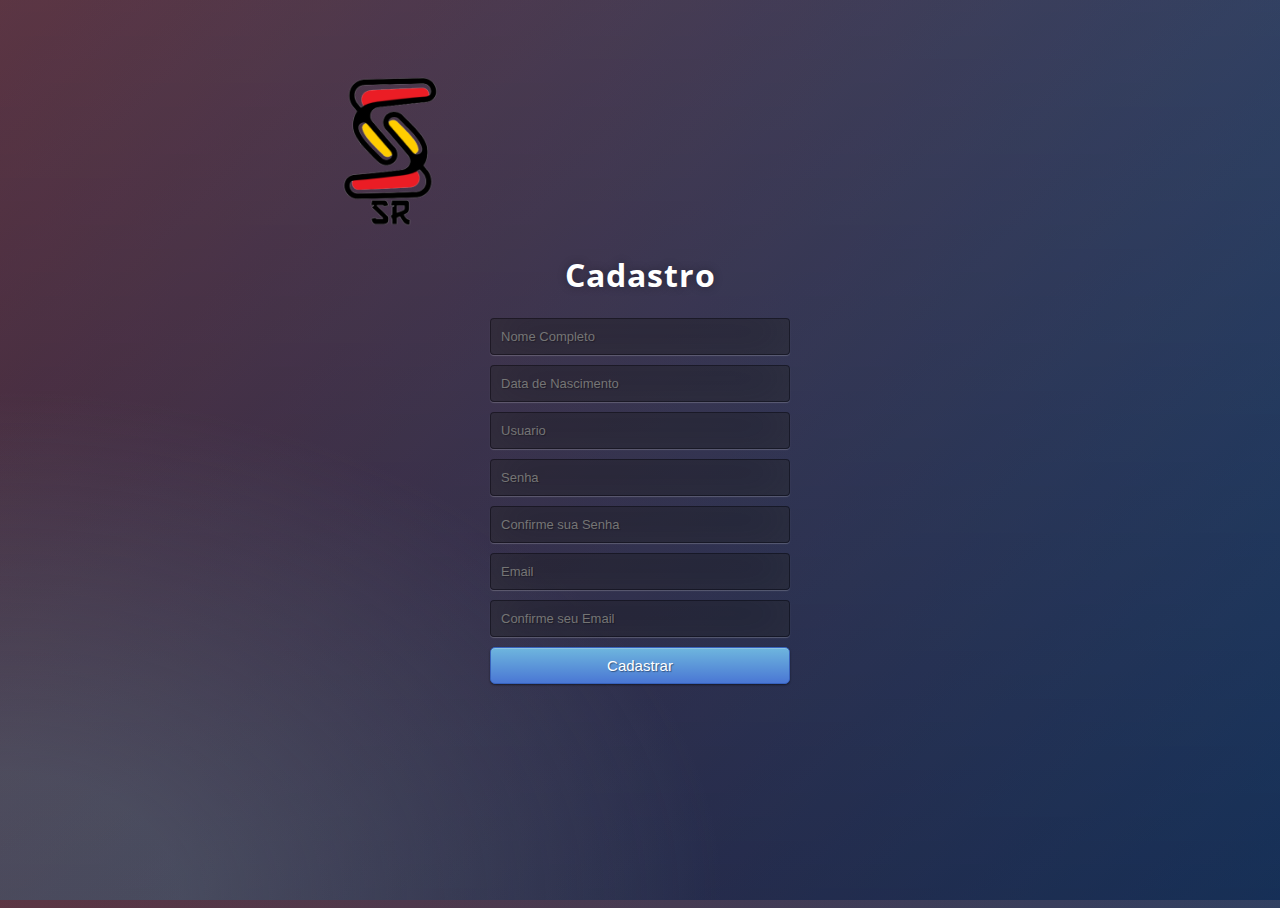
<file: cadastro.html>
<!DOCTYPE html>
<html>
	<head>
		<title>Cadastro</title>
		<meta charset="utf-8"/>
		<link rel="stylesheet" type="text/css" href="css/cadastro.css">
		<script type="text/javascript" src="js/jquery-3.5.1.js"></script>
		<script type="text/javascript" src="js/cadastro.js"></script>
	</head>
	<body>
	<div class="cadastro">
		<img src="images/logo.png" height="150px" class="logo">
		<h1>Cadastro</h1>
	    <form method="post">
	    	<input type="testbox" id="namenew" placeholder="Nome Completo" required="required" />
	    	<input id="nascnew" placeholder="Data de Nascimento" required="required" />
	    	<input id="unnew" placeholder="Usuario" required="required" />
	    	<input type="password" id="pwnew" placeholder="Senha" required="required" />
	    	<input type="password" id="pwnew1" placeholder="Confirme sua Senha" required="required" />
	        <input id="emailnew" placeholder="Email" required="required" />
	        <input id="emailnew1" placeholder="Confirme seu Email" required="required" />
	        <button type="submit" class="btn btn-primary btn-block btn-large" id="enter">Cadastrar</button>
	    </form>
	</div>
	</body>
</html>
</file>
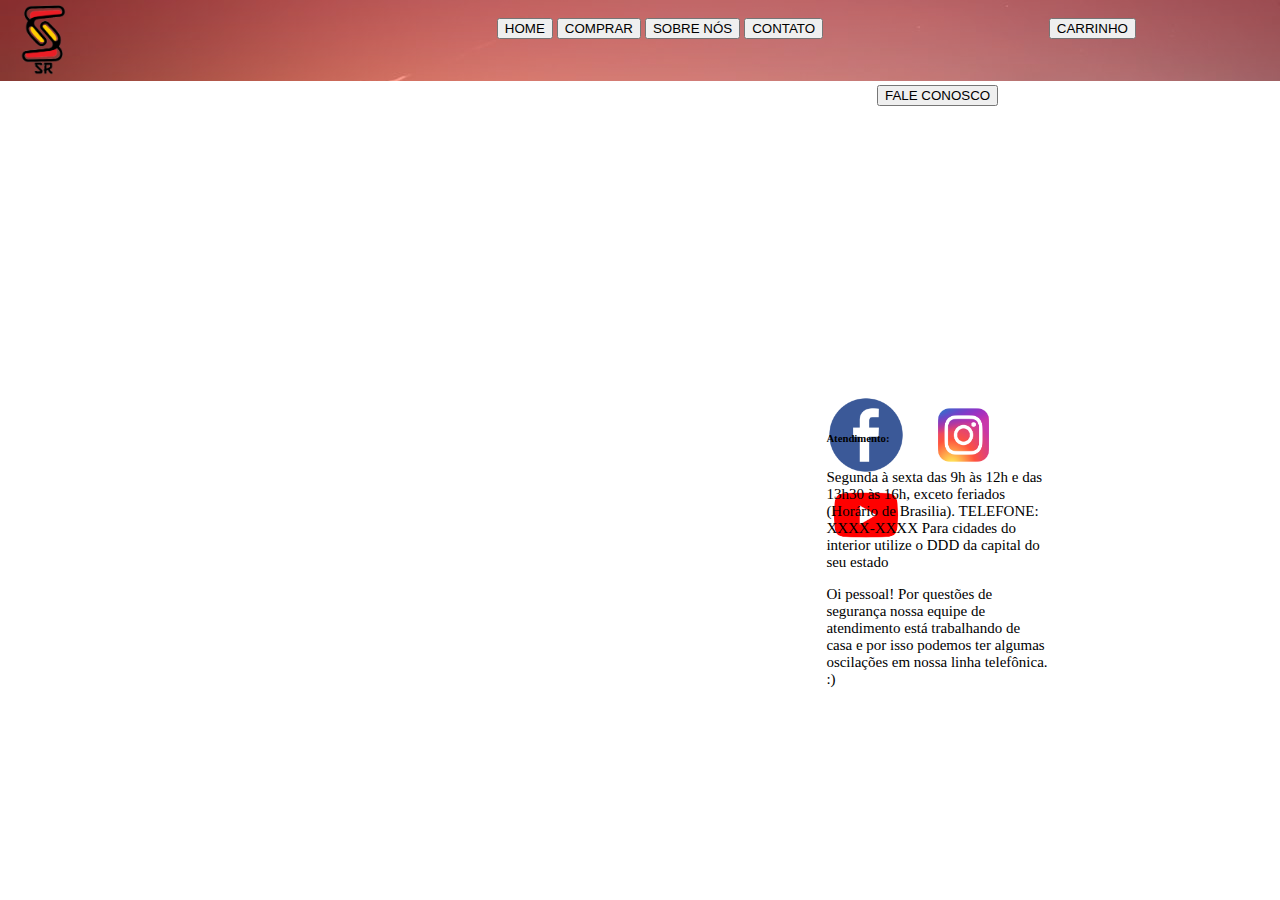
<file: carrinho.html>
<html>
    <head>
        <meta charset="utf-8"/>
        <link rel="stylesheet" href="https://cdn.jsdelivr.net/npm/bootstrap@4.5.3/dist/css/bootstrap.min.css" integrity="sha384-TX8t27EcRE3e/ihU7zmQxVncDAy5uIKz4rEkgIXeMed4M0jlfIDPvg6uqKI2xXr2" crossorigin="anonymous">
        <link rel="stylesheet" type="text/css" href="css/carrinho.css">
        <script type="text/javascript" src="js/jquery-3.5.1.js"></script>
        <script type="text/javascript" src="js/carrinho.js"></script>
    </head>

    <body>
        <div class="div-cabecalho" align="center">
            <div class="div-logo">
                <img src="images/logo.png" height="70px">
            </div>

            <div class="div-botoesCentro">
                <button type="button" class="btn btn-dark" id="home">HOME</button>
                <button type="button" class="btn btn-dark" id="comprar">COMPRAR</button>
                <button type="button" class="btn btn-dark" id="sobreNos">SOBRE NÓS</button>
                <button type="button" class="btn btn-dark" id="contato">CONTATO</button>
            </div>

            <div class="div-botaoLogin">
                <button id="btn-comprar" type="button" class="btn btn-outline-danger">CARRINHO</button>
            </div>
        </div>
        <div class="div-carrinho" align="center">
        </div>

        <footer class="container">
            <div>
                <button type="button" class="btn btn-dark" id="faleConosco">FALE CONOSCO</button><br>
            </div>
            <div>
                <img style="width:80px;height:80px;" src="images/facebook.png"><img style="width:115px;height:80px;" src="images/instagram.png"><img style="width:80px;height:80px;" src="images/youtube.png">
            </div>
            <div>
                <h6>Atendimento:</h6>
                <p style="font-size:15px">
                    Segunda à sexta das 9h às 12h e das 13h30 às 16h, exceto feriados (Horário de Brasilia). TELEFONE: XXXX-XXXX Para cidades do interior utilize o DDD da capital do seu estado
                </p>
                <p style="font-size:15px">
                    Oi pessoal! Por questões de segurança nossa equipe de atendimento está trabalhando de casa e por isso podemos ter algumas oscilações em nossa linha telefônica. :)
                </p>
            </div>
        </footer>

    </body>
</html>
</file>
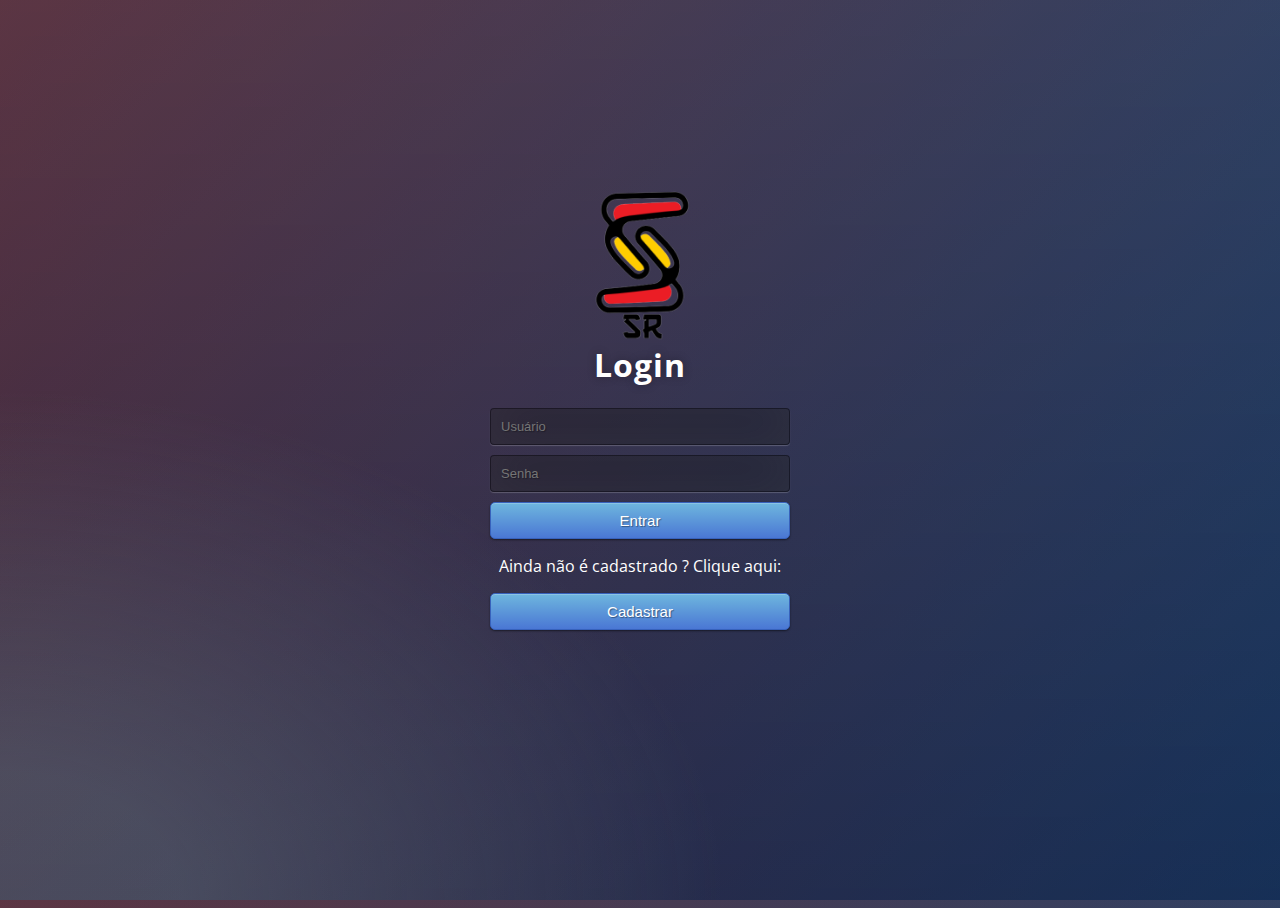
<file: login.html>
<!DOCTYPE html>
<html>
<head>
	<title>Login</title>
	<meta charset="utf-8"/>
	<link rel="stylesheet" type="text/css" href="css/login.css">
	<script type="text/javascript" src="js/jquery-3.5.1.js"></script>
	<script type="text/javascript" src="js/login.js"></script>
</head>
<body>
<div class="login">
	<img src="images/logo.png" height="150px" class="logo">
	<h1>Login</h1>
	<form method="post">
		<input type="text" id="un" placeholder="Usuário" required="required" />
		<input type="password" id="pw" placeholder="Senha" required="required" />
		<button type="submit" class="btn btn-primary btn-block btn-large" id="enter">Entrar</button>
	</form>
	<p class="div-p">Ainda não é cadastrado ? Clique aqui:</p>
	<button type="submit" class="btn btn-primary btn-block btn-large" id="cadastro">Cadastrar</button>
</div>
</body>
</html>
</file>
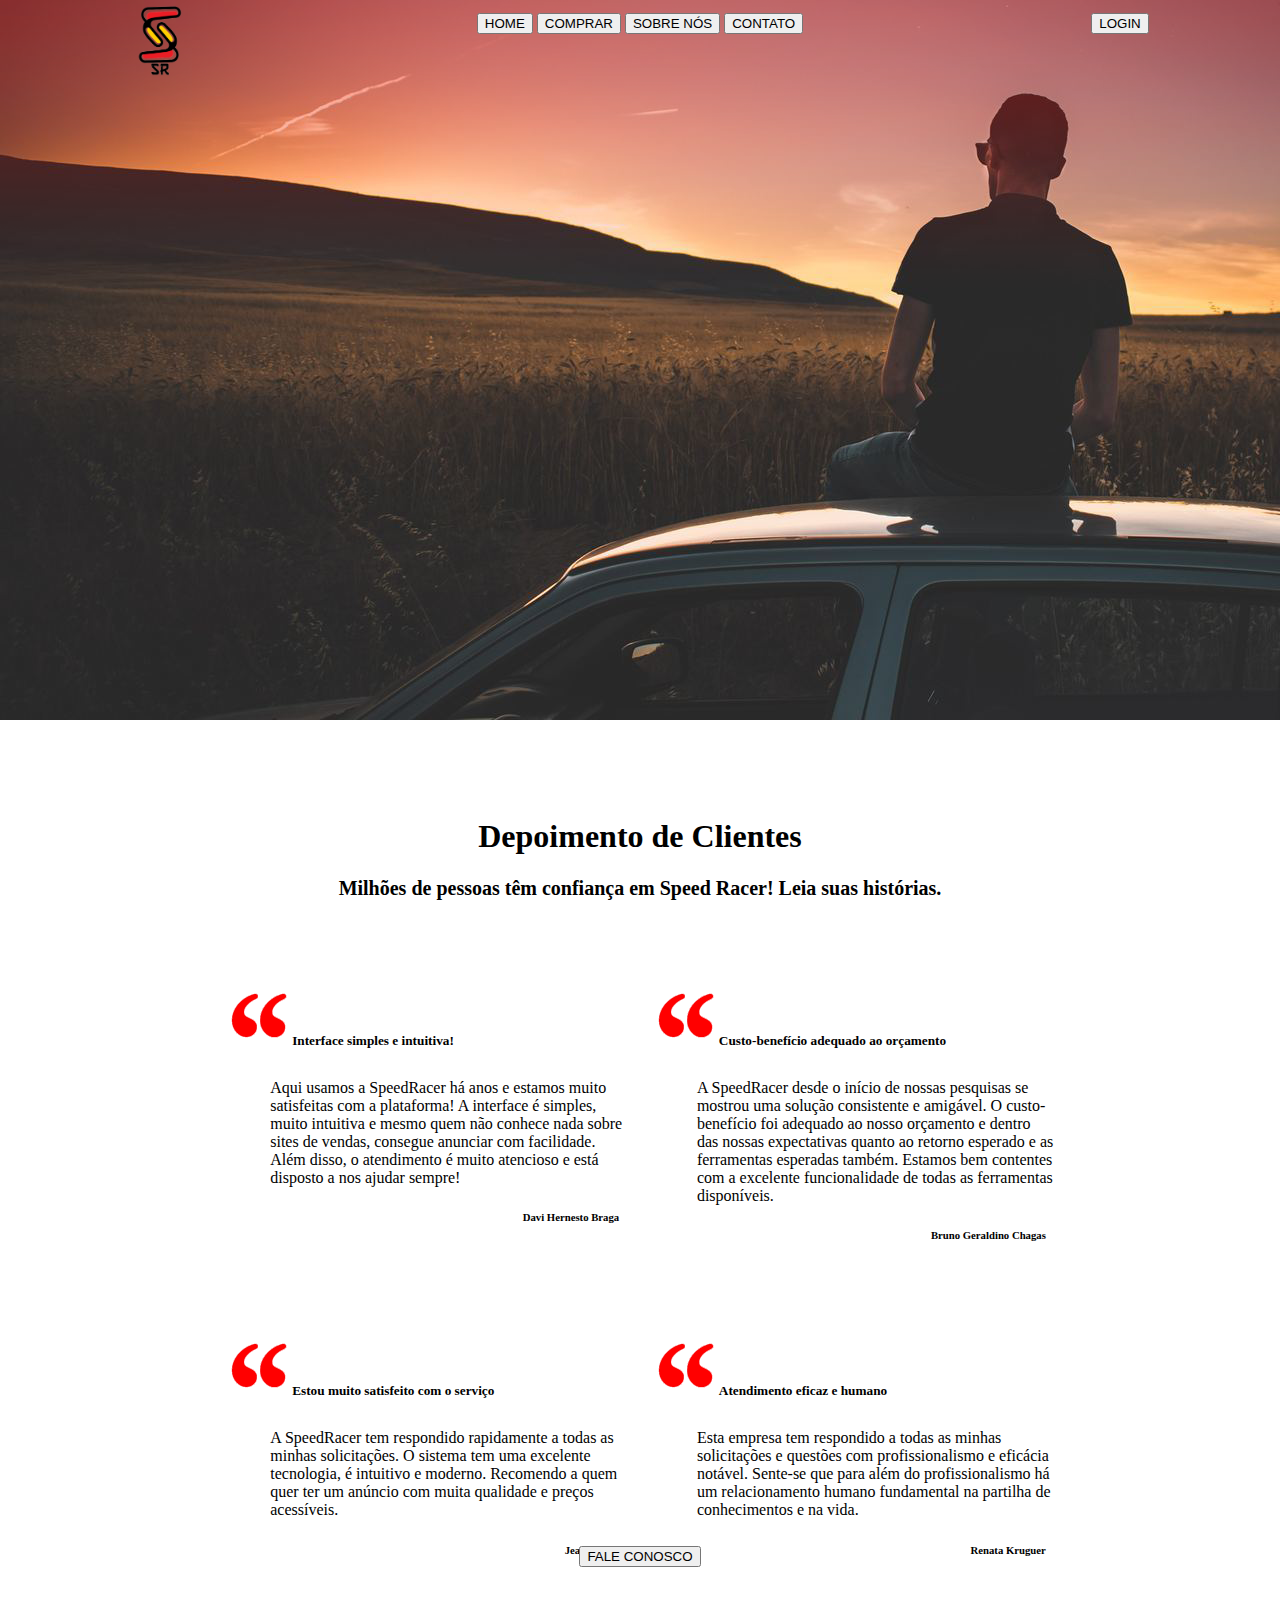
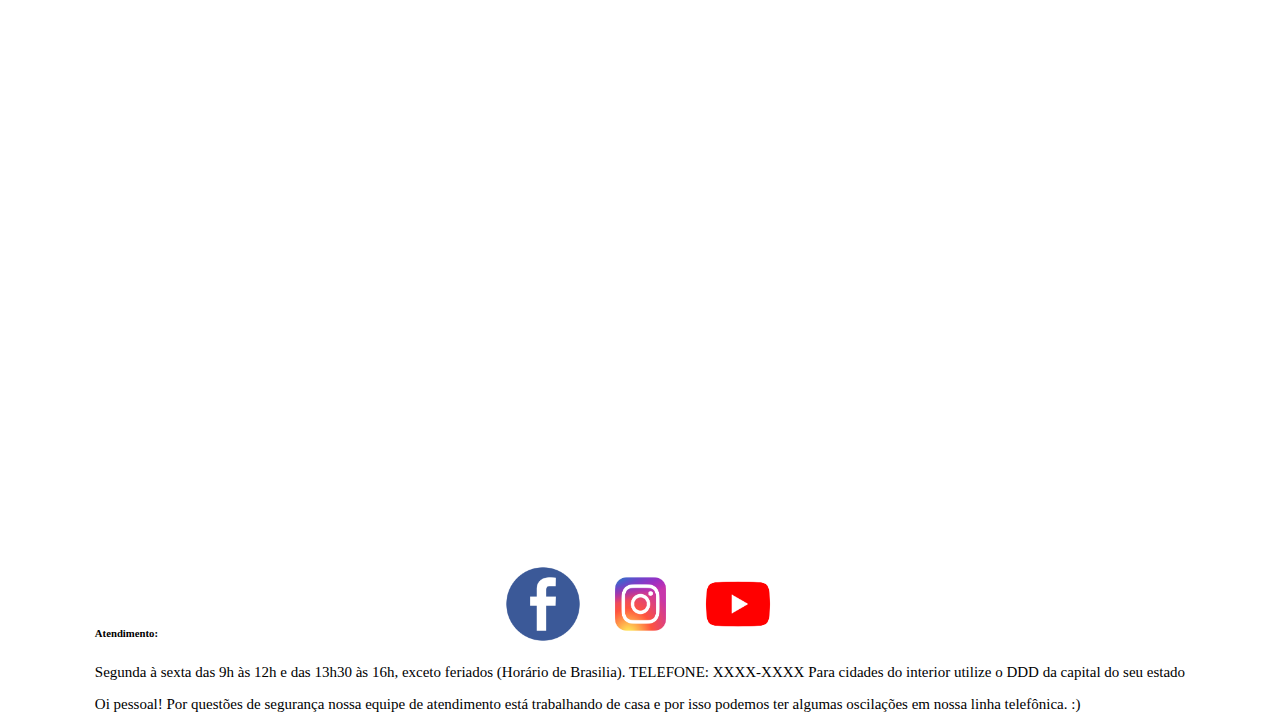
<file: sobreNos.html>
<!DOCTYPE html>
<html lang="en">

<head>

    <title>Demonstração dos Produtos</title>
    <meta charset="utf-8"/>
    <meta name="viewport" content="width=device-width, initial-scale=1, shrink-to-fit=no">

    <link rel="stylesheet" href="https://cdn.jsdelivr.net/npm/bootstrap@4.5.3/dist/css/bootstrap.min.css" integrity="sha384-TX8t27EcRE3e/ihU7zmQxVncDAy5uIKz4rEkgIXeMed4M0jlfIDPvg6uqKI2xXr2" crossorigin="anonymous">

    <link rel="stylesheet" type="text/css" href="css/sobreNos.css">
    <script type="text/javascript" src="js/jquery-3.5.1.js"></script>
    <script type="text/javascript" src="js/sobreNos.js"></script>

</head>
    <body>
        <div class="container">

            <header class="container">
                <div>
                    <img src="images/logo.png" height="70px">
                </div>
                <div>
                    <button type="button" class="btn btn-dark" id="home">HOME</button>
                    <button type="button" class="btn btn-dark" id="comprar">COMPRAR</button>
                    <button type="button" class="btn btn-dark" id="sobreNos">SOBRE NÓS</button>
                    <button type="button" class="btn btn-dark" id="contato">CONTATO</button>
                </div>
                <div>
                    <div class="videoWrapper">
                        <iframe src="https://www.youtube.com/embed/tgbNymZ7vqY" frameborder="0" allowfullscreen></iframe>
                    </div>
                </div>
                <div>
                    <button type="button" class="btn btn-outline-danger" id="login">LOGIN</button>
                </div>
            </header>

            <main>
                <div>
                    <h1>
                        Depoimento de Clientes
                    </h1>
                    <h2 style="font-size:20px">
                        Milhões de pessoas têm confiança em Speed Racer! Leia suas histórias.
                    </h2>
                </div>
                <div>
                    <h5 class="depoTitulo"><img src="images/aspas.png">Interface simples e intuitiva!</h5><br>
                    <p class="depoText">Aqui usamos a SpeedRacer há anos e estamos muito satisfeitas com a plataforma! A interface é simples, muito intuitiva e mesmo quem não conhece nada sobre sites de vendas, consegue anunciar com facilidade. Além disso, o atendimento é muito atencioso e está disposto a nos ajudar sempre!</p>
                    <h6 class="depoAss">Davi Hernesto Braga</h6>
                </div>
                <div>
                    <h5 class="depoTitulo"><img src="images/aspas.png">Custo-benefício adequado ao orçamento</h5><br>
                    <p class="depoText">A SpeedRacer desde o início de nossas pesquisas se mostrou uma solução consistente e amigável. O custo-benefício foi adequado ao nosso orçamento e dentro das nossas expectativas quanto ao retorno esperado e as ferramentas esperadas também. Estamos bem contentes com a excelente funcionalidade de todas as ferramentas disponíveis.</p>
                    <h6 class="depoAss">Bruno Geraldino Chagas</h6>
                </div>
                <div>
                    <h5 class="depoTitulo"><img src="images/aspas.png">Estou muito satisfeito com o serviço</h5><br>
                    <p class="depoText">A SpeedRacer tem respondido rapidamente a todas as minhas solicitações. O sistema tem uma excelente tecnologia, é intuitivo e moderno. Recomendo a quem quer ter um anúncio com muita qualidade e preços acessíveis.</p>
                    <h6 class="depoAss">Jean Lemos</h6>
                </div>
                <div>
                    <h5 class="depoTitulo"><img src="images/aspas.png">Atendimento eficaz e humano</h5><br>
                    <p class="depoText">Esta empresa tem respondido a todas as minhas solicitações e questões com profissionalismo e eficácia notável. Sente-se que para além do profissionalismo há um relacionamento humano fundamental na partilha de conhecimentos e na vida.</p>
                    <h6 class="depoAss">Renata Kruguer</h6>
                </div>
            </main>

            <footer class="container">
                <div>
                    <button type="button" class="btn btn-dark">FALE CONOSCO</button><br>
                </div>
                <div>
                    <img style="width:80px;height:80px;" src="images/facebook.png"><img style="width:115px;height:80px;" src="images/instagram.png"><img style="width:80px;height:80px;" src="images/youtube.png">
                </div>
                <div>
                    <h6>Atendimento:</h6>
                    <p style="font-size:15px">
                        Segunda à sexta das 9h às 12h e das 13h30 às 16h, exceto feriados (Horário de Brasilia). TELEFONE: XXXX-XXXX Para cidades do interior utilize o DDD da capital do seu estado
                    </p>
                    <p style="font-size:15px">
                        Oi pessoal! Por questões de segurança nossa equipe de atendimento está trabalhando de casa e por isso podemos ter algumas oscilações em nossa linha telefônica. :)
                    </p>
                </div>
            </footer>

        </div>
    </body>
</html>
</file>
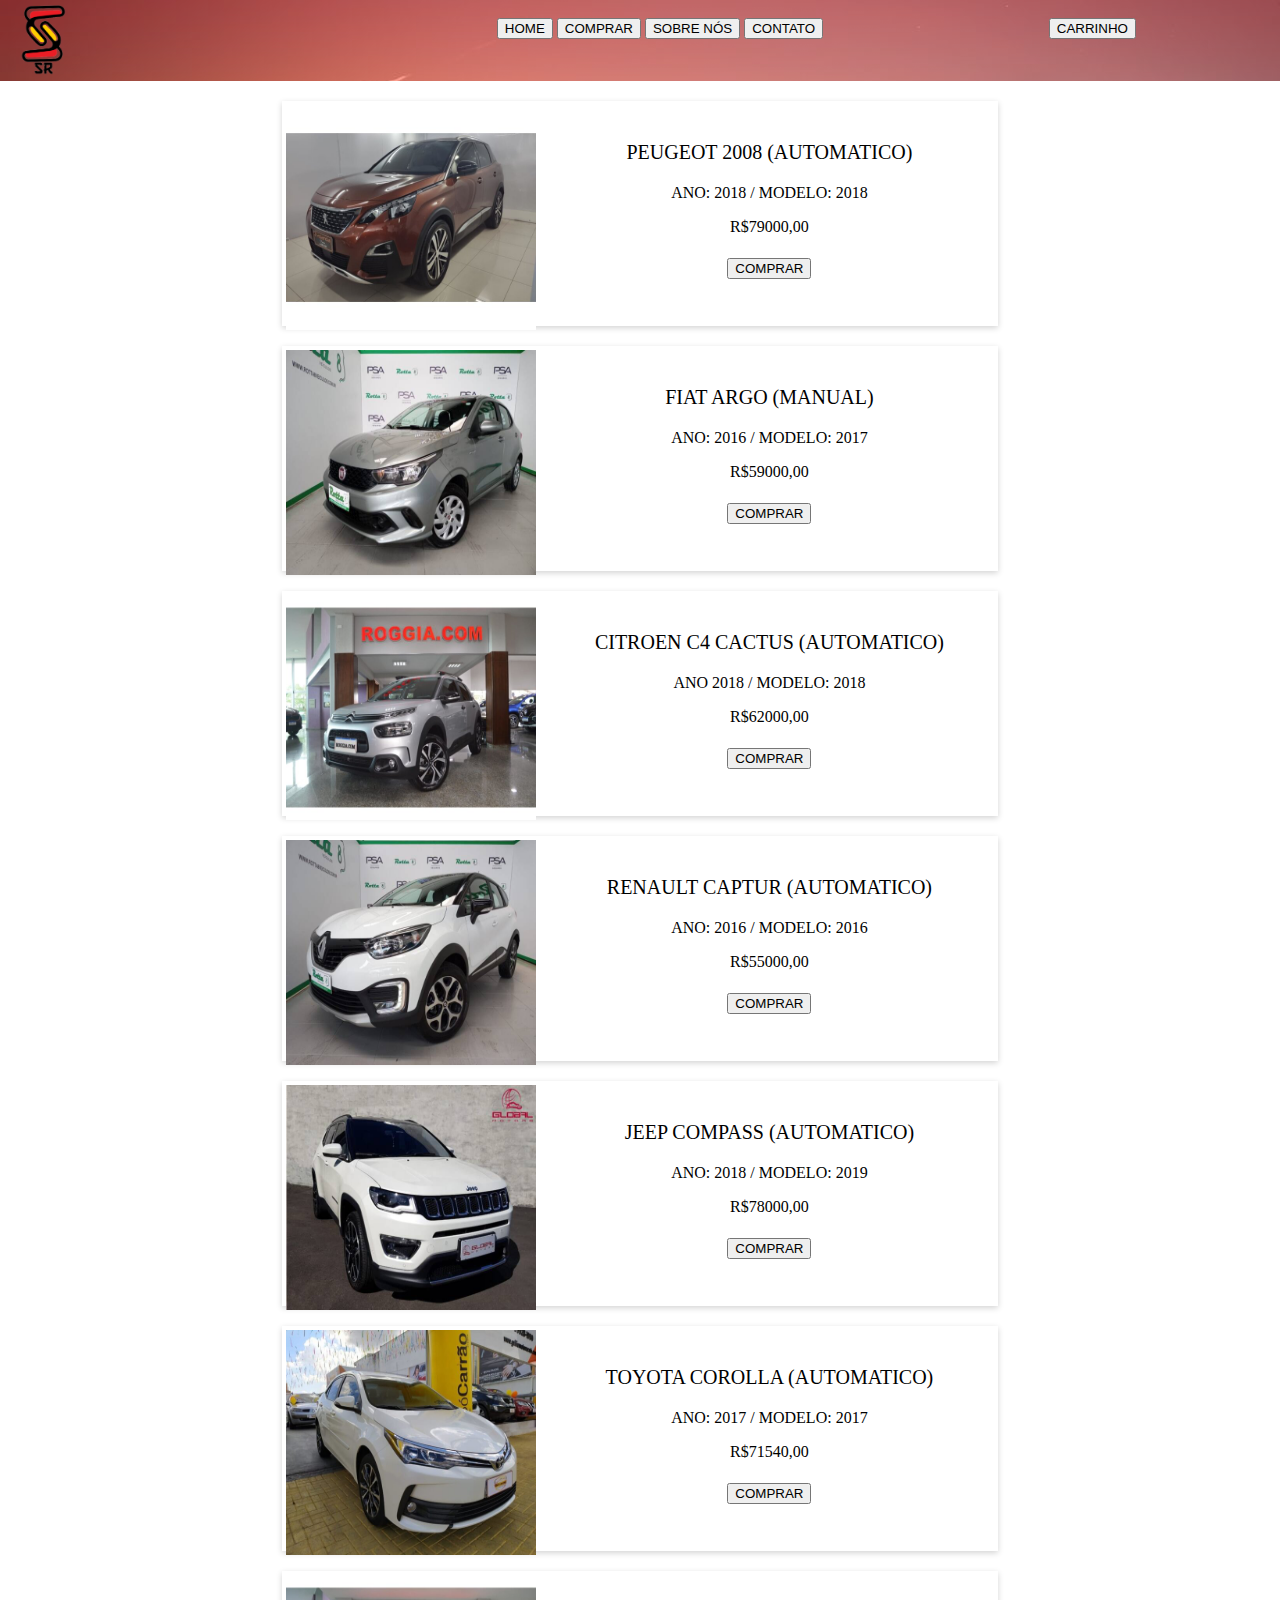
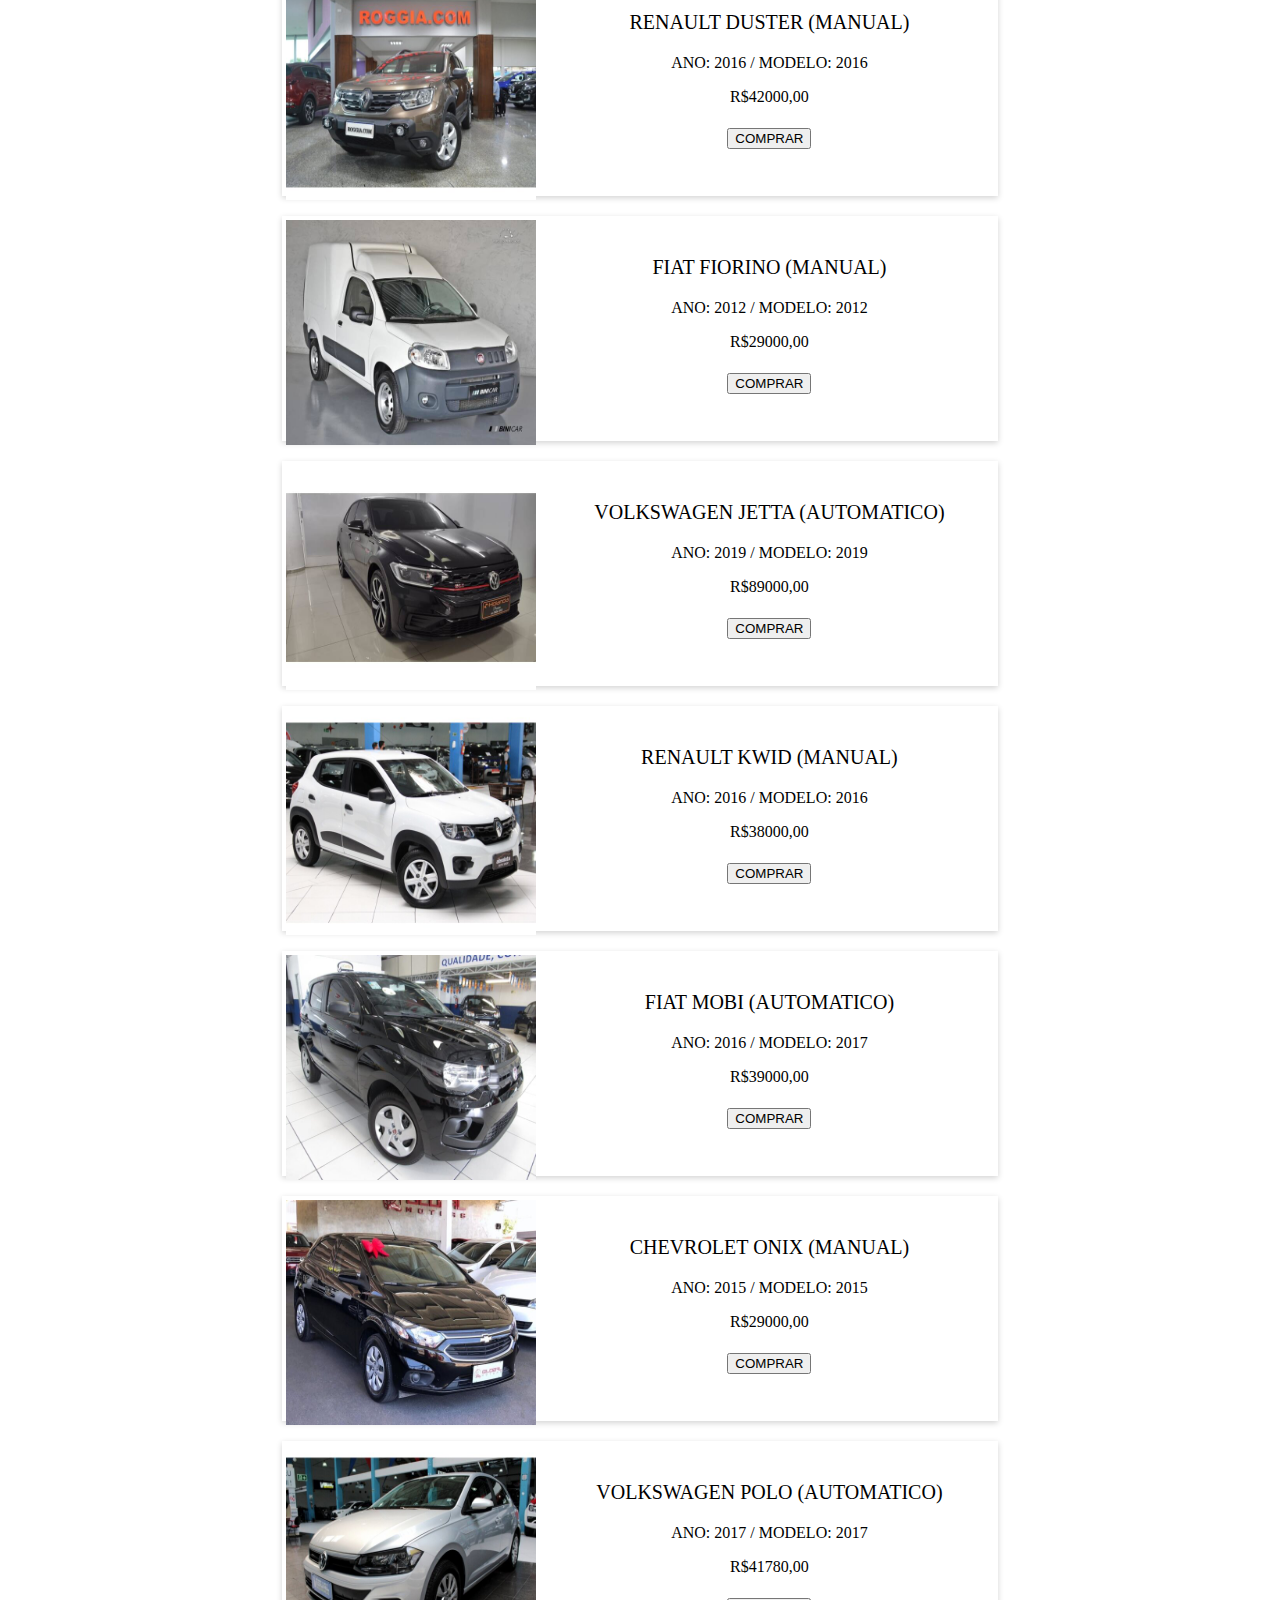
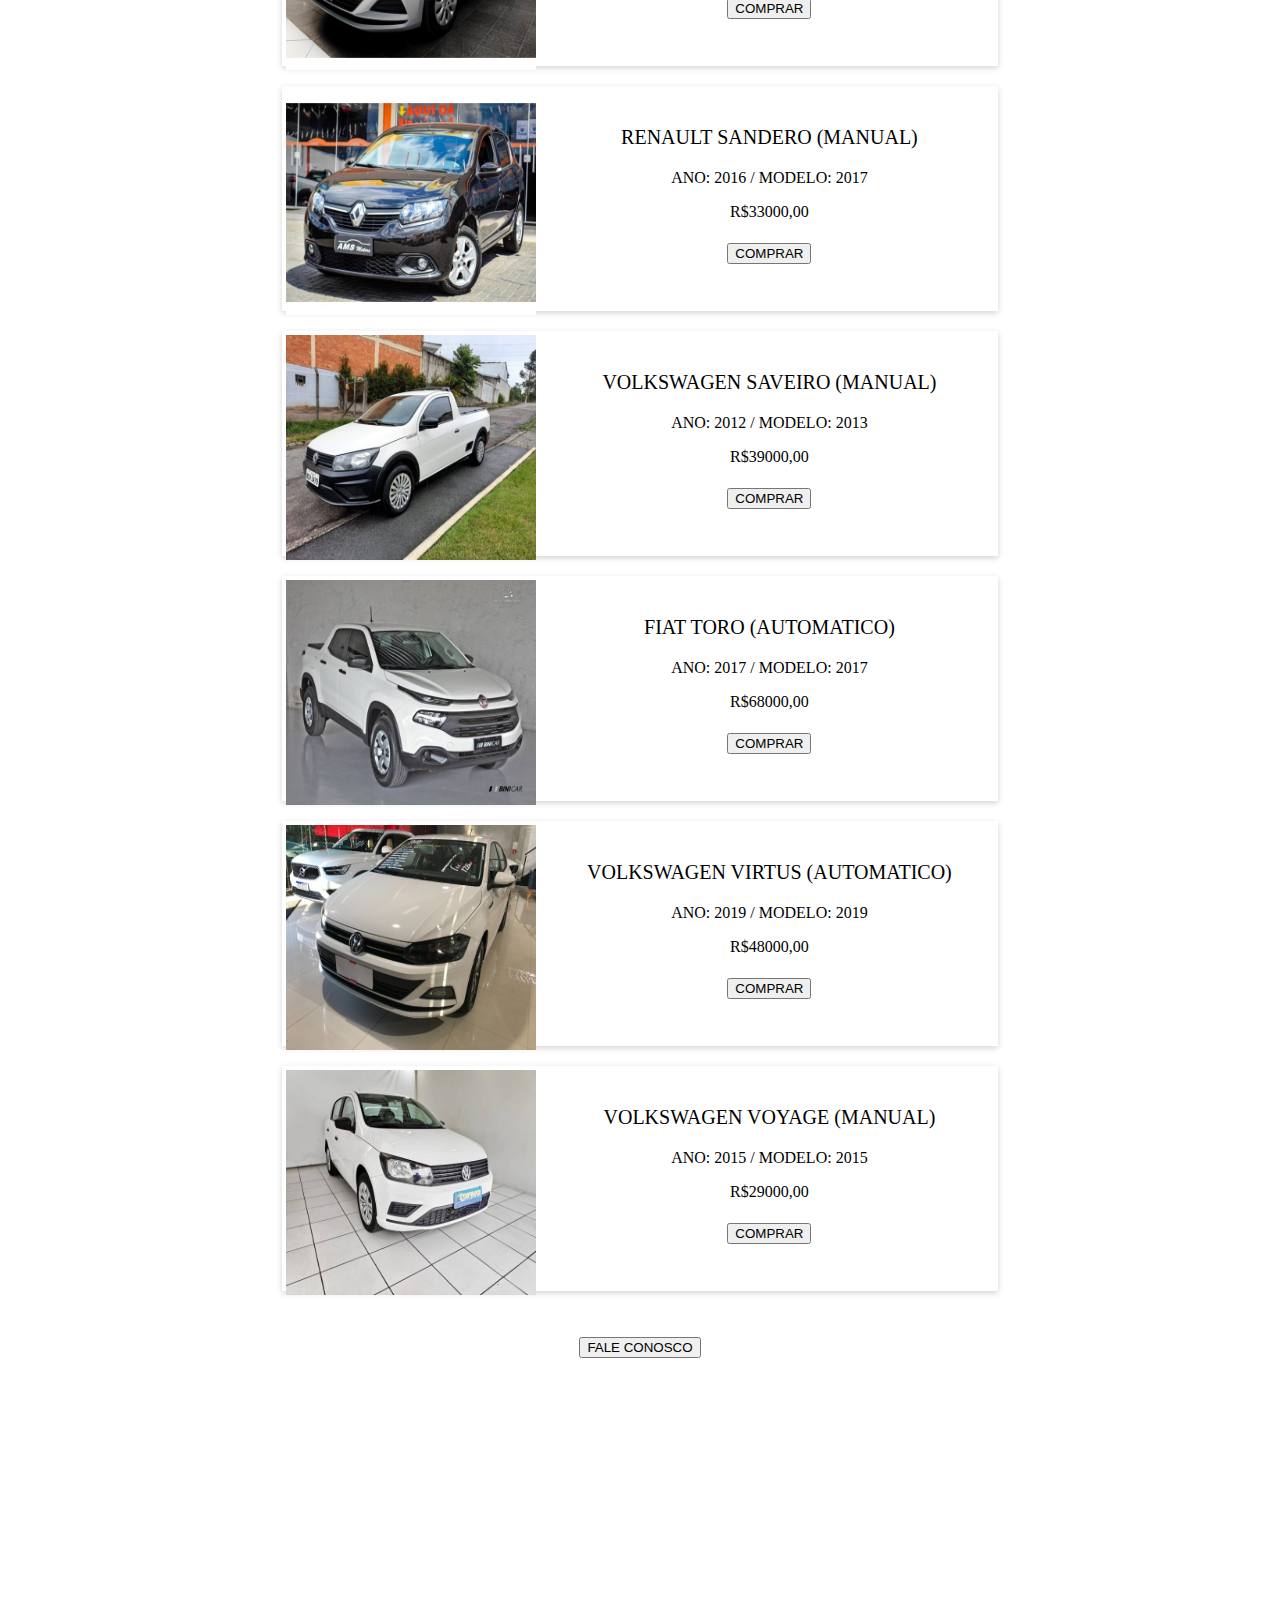
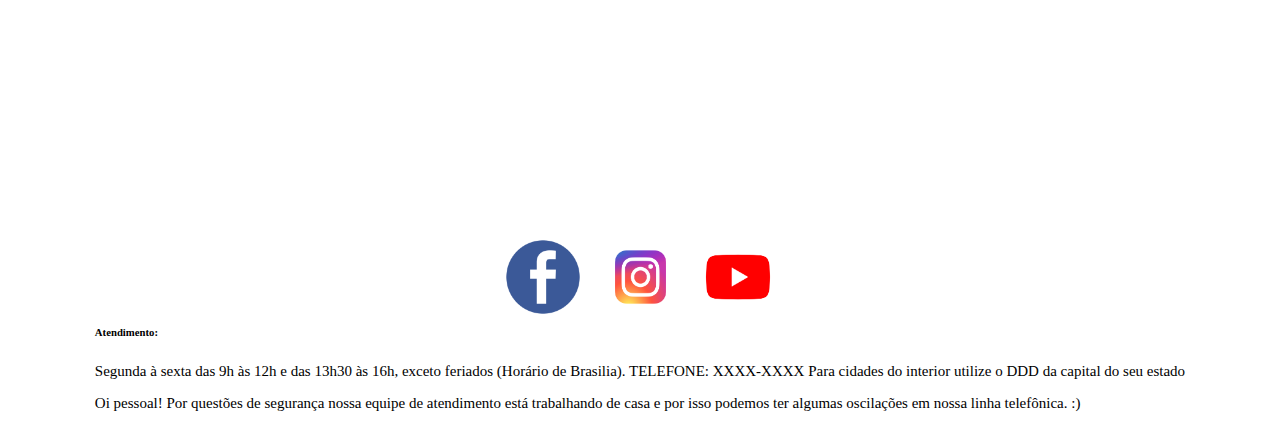
<file: vendas.html>
<html>
    <head>
        <title>PJ - Vendas</title>
        <meta charset="utf-8"/>
        <link rel="stylesheet" href="https://cdn.jsdelivr.net/npm/bootstrap@4.5.3/dist/css/bootstrap.min.css" integrity="sha384-TX8t27EcRE3e/ihU7zmQxVncDAy5uIKz4rEkgIXeMed4M0jlfIDPvg6uqKI2xXr2" crossorigin="anonymous">
        <link rel="stylesheet" type="text/css" href="css/vendas.css">
        <script type="text/javascript" src="js/jquery-3.5.1.js"></script>
        <script type="text/javascript" src="js/vendas.js"></script>
    </head>

    <body>
        <div class="div-cabecalho" align="center">
            <div class="div-logo">
                <img src="images/logo.png" height="70px">
            </div>

            <div class="div-botoesCentro">
                <button type="button" class="btn btn-dark" id="home">HOME</button>
                <button type="button" class="btn btn-dark" id="comprar">COMPRAR</button>
                <button type="button" class="btn btn-dark" id="sobreNos">SOBRE NÓS</button>
                <button type="button" class="btn btn-dark" id="contato">CONTATO</button>
            </div>

            <div class="div-botaoLogin">
                <button id="btn-carrinho" type="button" class="btn btn-outline-danger">CARRINHO</button>
            </div>
        </div>

        <div class="div-listaVeiculos" align="center">
        </div>

        <footer class="container">
            <div>
                <button type="button" class="btn btn-dark" id="faleConosco">FALE CONOSCO</button><br>
            </div>
            <div>
                <img style="width:80px;height:80px;" src="images/facebook.png"><img style="width:115px;height:80px;" src="images/instagram.png"><img style="width:80px;height:80px;" src="images/youtube.png">
            </div>
            <div>
                <h6>Atendimento:</h6>
                <p style="font-size:15px">
                    Segunda à sexta das 9h às 12h e das 13h30 às 16h, exceto feriados (Horário de Brasilia). TELEFONE: XXXX-XXXX Para cidades do interior utilize o DDD da capital do seu estado
                </p>
                <p style="font-size:15px">
                    Oi pessoal! Por questões de segurança nossa equipe de atendimento está trabalhando de casa e por isso podemos ter algumas oscilações em nossa linha telefônica. :)
                </p>
            </div>
        </footer>

    </body>
</html>
</file>
<file: css/cadastro.css>
@import url(https://fonts.googleapis.com/css?family=Open+Sans);
.btn { display: inline-block; *display: inline; *zoom: 1; padding: 4px 10px 4px; margin-bottom: 0; font-size: 13px; line-height: 18px; color: #333333; text-align: center;text-shadow: 0 1px 1px rgba(255, 255, 255, 0.75); vertical-align: middle; background-color: #f5f5f5; background-image: -moz-linear-gradient(top, #ffffff, #e6e6e6); background-image: -ms-linear-gradient(top, #ffffff, #e6e6e6); background-image: -webkit-gradient(linear, 0 0, 0 100%, from(#ffffff), to(#e6e6e6)); background-image: -webkit-linear-gradient(top, #ffffff, #e6e6e6); background-image: -o-linear-gradient(top, #ffffff, #e6e6e6); background-image: linear-gradient(top, #ffffff, #e6e6e6); background-repeat: repeat-x; filter: progid:dximagetransform.microsoft.gradient(startColorstr=#ffffff, endColorstr=#e6e6e6, GradientType=0); border-color: #e6e6e6 #e6e6e6 #e6e6e6; border-color: rgba(0, 0, 0, 0.1) rgba(0, 0, 0, 0.1) rgba(0, 0, 0, 0.25); border: 1px solid #e6e6e6; -webkit-border-radius: 4px; -moz-border-radius: 4px; border-radius: 4px; -webkit-box-shadow: inset 0 1px 0 rgba(255, 255, 255, 0.2), 0 1px 2px rgba(0, 0, 0, 0.05); -moz-box-shadow: inset 0 1px 0 rgba(255, 255, 255, 0.2), 0 1px 2px rgba(0, 0, 0, 0.05); box-shadow: inset 0 1px 0 rgba(255, 255, 255, 0.2), 0 1px 2px rgba(0, 0, 0, 0.05); cursor: pointer; *margin-left: .3em; }
.btn:hover, .btn:active, .btn.active, .btn.disabled, .btn[disabled] { background-color: #e6e6e6; }
.btn-large { padding: 9px 14px; font-size: 15px; line-height: normal; -webkit-border-radius: 5px; -moz-border-radius: 5px; border-radius: 5px; }
.btn:hover { color: #333333; text-decoration: none; background-color: #e6e6e6; background-position: 0 -15px; -webkit-transition: background-position 0.1s linear; -moz-transition: background-position 0.1s linear; -ms-transition: background-position 0.1s linear; -o-transition: background-position 0.1s linear; transition: background-position 0.1s linear; }
.btn-primary, .btn-primary:hover { text-shadow: 0 -1px 0 rgba(0, 0, 0, 0.25); color: #ffffff; }
.btn-primary.active { color: rgba(255, 255, 255, 0.75); }
.btn-primary { background-color: #4a77d4; background-image: -moz-linear-gradient(top, #6eb6de, #4a77d4); background-image: -ms-linear-gradient(top, #6eb6de, #4a77d4); background-image: -webkit-gradient(linear, 0 0, 0 100%, from(#6eb6de), to(#4a77d4)); background-image: -webkit-linear-gradient(top, #6eb6de, #4a77d4); background-image: -o-linear-gradient(top, #6eb6de, #4a77d4); background-image: linear-gradient(top, #6eb6de, #4a77d4); background-repeat: repeat-x; filter: progid:dximagetransform.microsoft.gradient(startColorstr=#6eb6de, endColorstr=#4a77d4, GradientType=0);  border: 1px solid #3762bc; text-shadow: 1px 1px 1px rgba(0,0,0,0.4); box-shadow: inset 0 1px 0 rgba(255, 255, 255, 0.2), 0 1px 2px rgba(0, 0, 0, 0.5); }
.btn-primary:hover, .btn-primary:active, .btn-primary.active, .btn-primary.disabled, .btn-primary[disabled] { filter: none; background-color: #4a77d4; }
.btn-block { width: 100%; display:block; }

* { -webkit-box-sizing:border-box; -moz-box-sizing:border-box; -ms-box-sizing:border-box; -o-box-sizing:border-box; box-sizing:border-box; }

html { width: 100%; height:100%; overflow:hidden; }

body { 
	width: 100%;
	height:100%;
	font-family: 'Open Sans', sans-serif;
	background: #092756;
	background: -moz-radial-gradient(0% 100%, ellipse cover, rgba(104,128,138,.4) 10%,rgba(138,114,76,0) 40%),-moz-linear-gradient(top,  rgba(57,173,219,.25) 0%, rgba(42,60,87,.4) 100%), -moz-linear-gradient(-45deg,  #670d10 0%, #092756 100%);
	background: -webkit-radial-gradient(0% 100%, ellipse cover, rgba(104,128,138,.4) 10%,rgba(138,114,76,0) 40%), -webkit-linear-gradient(top,  rgba(57,173,219,.25) 0%,rgba(42,60,87,.4) 100%), -webkit-linear-gradient(-45deg,  #670d10 0%,#092756 100%);
	background: -o-radial-gradient(0% 100%, ellipse cover, rgba(104,128,138,.4) 10%,rgba(138,114,76,0) 40%), -o-linear-gradient(top,  rgba(57,173,219,.25) 0%,rgba(42,60,87,.4) 100%), -o-linear-gradient(-45deg,  #670d10 0%,#092756 100%);
	background: -ms-radial-gradient(0% 100%, ellipse cover, rgba(104,128,138,.4) 10%,rgba(138,114,76,0) 40%), -ms-linear-gradient(top,  rgba(57,173,219,.25) 0%,rgba(42,60,87,.4) 100%), -ms-linear-gradient(-45deg,  #670d10 0%,#092756 100%);
	background: -webkit-radial-gradient(0% 100%, ellipse cover, rgba(104,128,138,.4) 10%,rgba(138,114,76,0) 40%), linear-gradient(to bottom,  rgba(57,173,219,.25) 0%,rgba(42,60,87,.4) 100%), linear-gradient(135deg,  #670d10 0%,#092756 100%);
	filter: progid:DXImageTransform.Microsoft.gradient( startColorstr='#3E1D6D', endColorstr='#092756',GradientType=1 );
}
.cadastro { 
	position: absolute;
	top: 40%;
	left: 50%;
	margin: -150px 0 0 -150px;
	width:300px;
	height:300px;
}
.cadastro h1 { color: #fff; text-shadow: 0 0 10px rgba(0,0,0,0.3); letter-spacing:1px; text-align:center; }

input { 
	width: 100%; 
	margin-bottom: 10px; 
	background: rgba(0,0,0,0.3);
	border: none;
	outline: none;
	padding: 10px;
	font-size: 13px;
	color: #fff;
	text-shadow: 1px 1px 1px rgba(0,0,0,0.3);
	border: 1px solid rgba(0,0,0,0.3);
	border-radius: 4px;
	box-shadow: inset 0 -5px 45px rgba(100,100,100,0.2), 0 1px 1px rgba(255,255,255,0.2);
	-webkit-transition: box-shadow .5s ease;
	-moz-transition: box-shadow .5s ease;
	-o-transition: box-shadow .5s ease;
	-ms-transition: box-shadow .5s ease;
	transition: box-shadow .5s ease;
}
input:focus { box-shadow: inset 0 -5px 45px rgba(100,100,100,0.4), 0 1px 1px rgba(255,255,255,0.2); }

.div-shadow {
    position:absolute;
    max-width:45%;
    max-height:45%;
    top:15%;
    left:50%;
    overflow:visible;
}
img.logo {
    position:relative;
    max-width:100%;
    max-height:100%;
    margin-top:-50%;
    margin-left:-50%;
}
</file>
<file: css/carrinho.css>
body{
    margin: 0px;
}

.div-cabecalho{
    width: 100%;
    height: 9%;
    background-image: url("../images/background.png");
}

.div-logo{
    width: 3%;
    height: 100%;
    padding: 5px 0 0 20px;
    float: left;
}

.div-botoesCentro{
    width: 26%;
    height: 100%;
    padding: 18px 0 0 0;
    margin-left: 34%;
    float: left;
}

.div-botaoLogin{
    width: 4%;
    height: 100%;
    padding: 18px 180px 0 0;
    float: right;
}

.div-carrinho{
    width: 70%;
    margin-left: 15%;
}

.div-cardsVeiculos{
    box-shadow: 0 2px 6px lightgray;
    width: 80%;
    height: 25%;
    float: top;
    margin: 20px;
    background-color: white;
}

.div-imageVeiculo{
    float: left;
    padding: 4px 4px 4px 4px;
    width: 35%;
    height: 100%;
}

.div-imageVeiculo img{
    height: 100%;
    width: 100%;
    float: top;
}

.div-descricaoVeiculo{
    padding-top: 20px;
}

.div-descricaoVeiculo img{
    width: 20%;
    height: 20%;
}

.div-btnComprar{
    margin-top: 3%;
}

.container {
    max-width: 100%;
    padding: 0;
    display: grid;
    grid-template-columns: 1fr 2fr 1fr;
    grid-template-rows: 30vh;
    grid-template-areas:
            "h h h"
            "m m m"
            "f f f";
}

footer {
    grid-area: f;
}

footer > div:nth-child(1) {
    display: flex;
    grid-column: 1/4;
    grid-row: 1;
    align-self: start;
    justify-self: center;
    margin-top: 2%;
}

footer > div:nth-child(2) {
    grid-column: 1/4;
    grid-row: 2;
    align-self: start;
    justify-self: center;
    margin-top: 20%;
}

footer > div:nth-child(3) {
    grid-column: 1/4;
    grid-row: 2;
    align-self: start;
    justify-self: center;
    margin-top: 25%;
}

footer > div:nth-child(4) {
    grid-column: 3/4;
    grid-row: 2;
    margin-top: 80%;
    max-height: 0;
    transform: translate(-30%,0);
}

#map{
    width: 65%;
    height: 500px;
    background-color: #ddd;
}
</file>
<file: css/login.css>
@import url(https://fonts.googleapis.com/css?family=Open+Sans);
.btn {display: inline-block; *display: inline; *zoom: 1; padding: 4px 10px 4px; margin-bottom: 0; font-size: 13px; line-height: 18px; color: #333333; text-align: center;text-shadow: 0 1px 1px rgba(255, 255, 255, 0.75); vertical-align: middle; background-color: #f5f5f5; background-image: -moz-linear-gradient(top, #ffffff, #e6e6e6); background-image: -ms-linear-gradient(top, #ffffff, #e6e6e6); background-image: -webkit-gradient(linear, 0 0, 0 100%, from(#ffffff), to(#e6e6e6)); background-image: -webkit-linear-gradient(top, #ffffff, #e6e6e6); background-image: -o-linear-gradient(top, #ffffff, #e6e6e6); background-image: linear-gradient(top, #ffffff, #e6e6e6); background-repeat: repeat-x; filter: progid:dximagetransform.microsoft.gradient(startColorstr=#ffffff, endColorstr=#e6e6e6, GradientType=0); border-color: #e6e6e6 #e6e6e6 #e6e6e6; border-color: rgba(0, 0, 0, 0.1) rgba(0, 0, 0, 0.1) rgba(0, 0, 0, 0.25); border: 1px solid #e6e6e6; -webkit-border-radius: 4px; -moz-border-radius: 4px; border-radius: 4px; -webkit-box-shadow: inset 0 1px 0 rgba(255, 255, 255, 0.2), 0 1px 2px rgba(0, 0, 0, 0.05); -moz-box-shadow: inset 0 1px 0 rgba(255, 255, 255, 0.2), 0 1px 2px rgba(0, 0, 0, 0.05); box-shadow: inset 0 1px 0 rgba(255, 255, 255, 0.2), 0 1px 2px rgba(0, 0, 0, 0.05); cursor: pointer; *margin-left: .3em; }
.btn:hover, .btn:active, .btn.active, .btn.disabled, .btn[disabled] { background-color: #e6e6e6; }
.btn-large { padding: 9px 14px; font-size: 15px; line-height: normal; -webkit-border-radius: 5px; -moz-border-radius: 5px; border-radius: 5px; }
.btn:hover { color: #333333; text-decoration: none; background-color: #e6e6e6; background-position: 0 -15px; -webkit-transition: background-position 0.1s linear; -moz-transition: background-position 0.1s linear; -ms-transition: background-position 0.1s linear; -o-transition: background-position 0.1s linear; transition: background-position 0.1s linear; }
.btn-primary, .btn-primary:hover { text-shadow: 0 -1px 0 rgba(0, 0, 0, 0.25); color: #ffffff; }
.btn-primary.active { color: rgba(255, 255, 255, 0.75); }
.btn-primary {background-color: #4a77d4; background-image: -moz-linear-gradient(top, #6eb6de, #4a77d4); background-image: -ms-linear-gradient(top, #6eb6de, #4a77d4); background-image: -webkit-gradient(linear, 0 0, 0 100%, from(#6eb6de), to(#4a77d4)); background-image: -webkit-linear-gradient(top, #6eb6de, #4a77d4); background-image: -o-linear-gradient(top, #6eb6de, #4a77d4); background-image: linear-gradient(top, #6eb6de, #4a77d4); background-repeat: repeat-x; filter: progid:dximagetransform.microsoft.gradient(startColorstr=#6eb6de, endColorstr=#4a77d4, GradientType=0);  border: 1px solid #3762bc; text-shadow: 1px 1px 1px rgba(0,0,0,0.4); box-shadow: inset 0 1px 0 rgba(255, 255, 255, 0.2), 0 1px 2px rgba(0, 0, 0, 0.5); }
.btn-primary:hover, .btn-primary:active, .btn-primary.active, .btn-primary.disabled, .btn-primary[disabled] { filter: none; background-color: #4a77d4; }
.btn-block {width: 100%; display:block; }

* { -webkit-box-sizing:border-box; -moz-box-sizing:border-box; -ms-box-sizing:border-box; -o-box-sizing:border-box; box-sizing:border-box; }

html { width: 100%; height:100%; overflow:hidden; }

body {
	width: 100%;
	height:100%;
	font-family: 'Open Sans', sans-serif;
	background: #092756;
	background: -moz-radial-gradient(0% 100%, ellipse cover, rgba(104,128,138,.4) 10%,rgba(138,114,76,0) 40%),-moz-linear-gradient(top,  rgba(57,173,219,.25) 0%, rgba(42,60,87,.4) 100%), -moz-linear-gradient(-45deg,  #670d10 0%, #092756 100%);
	background: -webkit-radial-gradient(0% 100%, ellipse cover, rgba(104,128,138,.4) 10%,rgba(138,114,76,0) 40%), -webkit-linear-gradient(top,  rgba(57,173,219,.25) 0%,rgba(42,60,87,.4) 100%), -webkit-linear-gradient(-45deg,  #670d10 0%,#092756 100%);
	background: -o-radial-gradient(0% 100%, ellipse cover, rgba(104,128,138,.4) 10%,rgba(138,114,76,0) 40%), -o-linear-gradient(top,  rgba(57,173,219,.25) 0%,rgba(42,60,87,.4) 100%), -o-linear-gradient(-45deg,  #670d10 0%,#092756 100%);
	background: -ms-radial-gradient(0% 100%, ellipse cover, rgba(104,128,138,.4) 10%,rgba(138,114,76,0) 40%), -ms-linear-gradient(top,  rgba(57,173,219,.25) 0%,rgba(42,60,87,.4) 100%), -ms-linear-gradient(-45deg,  #670d10 0%,#092756 100%);
	background: -webkit-radial-gradient(0% 100%, ellipse cover, rgba(104,128,138,.4) 10%,rgba(138,114,76,0) 40%), linear-gradient(to bottom,  rgba(57,173,219,.25) 0%,rgba(42,60,87,.4) 100%), linear-gradient(135deg,  #670d10 0%,#092756 100%);
	filter: progid:DXImageTransform.Microsoft.gradient( startColorstr='#3E1D6D', endColorstr='#092756',GradientType=1 );
}
.login {
	position: absolute;
	top: 50%;
	left: 50%;
	margin: -150px 0 0 -150px;
	width:300px;
	height:300px;
}
.login h1 { color: #fff; text-shadow: 0 0 10px rgba(0,0,0,0.3); letter-spacing:1px; text-align:center; }

input {
	width: 100%;
	margin-bottom: 10px;
	background: rgba(0,0,0,0.3);
	border: none;
	outline: none;
	padding: 10px;
	font-size: 13px;
	color: #fff;
	text-shadow: 1px 1px 1px rgba(0,0,0,0.3);
	border: 1px solid rgba(0,0,0,0.3);
	border-radius: 4px;
	box-shadow: inset 0 -5px 45px rgba(100,100,100,0.2), 0 1px 1px rgba(255,255,255,0.2);
	-webkit-transition: box-shadow .5s ease;
	-moz-transition: box-shadow .5s ease;
	-o-transition: box-shadow .5s ease;
	-ms-transition: box-shadow .5s ease;
	transition: box-shadow .5s ease;
}
input:focus { box-shadow: inset 0 -5px 45px rgba(100,100,100,0.4), 0 1px 1px rgba(255,255,255,0.2); }

.div-shadow {
	position:absolute;
	max-width:45%;
	max-height:45%;
	top:25%;
	left:50%;
	overflow:visible;
}
img.logo {
	position:relative;
	max-width:100%;
	max-height:100%;
	margin-top:-50%;
	top: 8%;
	left: 34%;
}

.div-cadastro{
	position: absolute;
	top: 79%;
	left: 50%;
	margin: -150px 0 0 -150px;
	width:300px;
	height:300px;
}

.div-p{
	text-align: center;
	color: white;
}
</file>
<file: css/sobreNos.css>
html, body {
    box-sizing: border-box;
    margin: 0;
    padding: 0;
    width: 100%;
    height: 100%;
}

.container {
    max-width: 100%;
    padding: 0;
    display: grid;
    grid-template-columns: 1fr 2fr 1fr;
    grid-template-rows: 80vh Auto 30vh;
    grid-template-areas:
            "h h h"
            "m m m"
            "f f f";
}

header {
    background-image: url("../images/background.png");
    grid-area: h;
}

main {
    grid-area: m;
    display: grid;
    grid-template-columns: 1fr 2fr 2fr 1fr;
    grid-template-rows: auto auto 30vh;
    grid-gap: 2%;
}

footer {
    grid-area: f;
}

header > div:nth-child(1) {
    grid-column: 1/2;
    align-self: start;
    justify-self: center;
    margin-top: 2%;
}

header > div:nth-child(2) {
    grid-column: 2/3;
    align-self: start;
    justify-self: center;
    margin-top: 2%;
}

header > div:nth-child(3) {
    grid-column: 2/3;
    width: 60%;
    height: 70%;
    position: absolute;
    left: 50%;
    top: 45%;
    transform: translate(-50%,-40%);
}

.videoWrapper {
    position: relative;
    padding-bottom: 56.25%; /* 16:9 */
    height: 0;
}
.videoWrapper iframe {
    position: absolute;
    top: 0;
    left: 0;
    width: 100%;
    height: 100%;
}

header > div:nth-child(4) {
    grid-column: 3/4;
    align-self: start;
    justify-self: center;
    margin-top: 4%;
}

main > div:nth-child(1) {
    grid-column: 1/5;
    margin-top: 6%;
    height: 25%;
    text-align: center;
}

main > div:nth-child(2) {
    grid-column: 2/3;
    grid-row: 2;
    justify-self: end;
    margin-top: 8%;
}

main > div:nth-child(3) {
    grid-column: 3/4;
    grid-row: 2;
    margin-top: 8%;
}

main > div:nth-child(4) {
    grid-column: 2/3;
    grid-row: 3;
    margin-top: 8%;

}
main > div:nth-child(5) {
    grid-column: 3/4;
    margin-top: 8%;

}

.depoTitulo {
    margin-bottom: -1%;
}

.depoText {
    padding-left: 11%;
}

.depoAss {
    text-align: end;
    padding-right: 2%;
}

footer > div:nth-child(1) {
    display: flex;
    grid-column: 1/4;
    grid-row: 1;
    align-self: start;
    justify-self: center;
    margin-top: 2%;
}

footer > div:nth-child(2) {
    grid-column: 1/4;
    grid-row: 2;
    align-self: start;
    justify-self: center;
    margin-top: -6%;
}

footer > div:nth-child(3) {
    grid-column: 1/4;
    grid-row: 2;
    align-self: start;
    justify-self: center;
    margin-top: -3%;
}

footer > div:nth-child(4) {
    grid-column: 3/4;
    grid-row: 2;
    margin-top: -25%;
    max-height: 0;
    transform: translate(-30%,0);
}

#map{
    width: 65%;
    height: 500px;
    background-color: #ddd;
}
</file>
<file: css/vendas.css>
body{
    margin: 0px;
}

.div-cabecalho{
    width: 100%;
    height: 9%;
    background-image: url("../images/background.png");
}

.div-logo{
    width: 3%;
    height: 100%;
    padding: 5px 0 0 20px;
    float: left;
}

.div-botoesCentro{
    width: 26%;
    height: 100%;
    padding: 18px 0 0 0;
    margin-left: 34%;
    float: left;
}

.div-botaoLogin{
    width: 4%;
    height: 100%;
    padding: 18px 180px 0 0;
    float: right;
}

.div-listaVeiculos{
    width: 70%;
    margin-left: 15%;
}

.div-cardsVeiculos{
    box-shadow: 0 2px 6px lightgray;
    width: 80%;
    height: 25%;
    float: top;
    margin: 20px;
    background-color: white;
}

.div-imageVeiculo{
    float: left;
    padding: 4px 4px 4px 4px;
    width: 35%;
    height: 100%;
}

.div-imageVeiculo img{
    height: 100%;
    width: 100%;
    float: top;
}

.div-descricaoVeiculo{
    padding-top: 20px;
}

.div-descricaoVeiculo img{
    width: 20%;
    height: 20%;
}

.div-btnComprar{
    margin-top: 3%;
}

.container {
    max-width: 100%;
    padding: 0;
    display: grid;
    grid-template-columns: 1fr 2fr 1fr;
    grid-template-rows: 30vh;
    grid-template-areas:
            "h h h"
            "m m m"
            "f f f";
}

footer {
    grid-area: f;
}

footer > div:nth-child(1) {
    display: flex;
    grid-column: 1/4;
    grid-row: 1;
    align-self: start;
    justify-self: center;
    margin-top: 2%;
}

footer > div:nth-child(2) {
    grid-column: 1/4;
    grid-row: 2;
    align-self: start;
    justify-self: center;
    margin-top: 20%;
}

footer > div:nth-child(3) {
    grid-column: 1/4;
    grid-row: 2;
    align-self: start;
    justify-self: center;
    margin-top: 25%;
}

footer > div:nth-child(4) {
    grid-column: 3/4;
    grid-row: 2;
    margin-top: 80%;
    max-height: 0;
    transform: translate(-30%,0);
}

#map{
    width: 65%;
    height: 500px;
    background-color: #ddd;
}
</file>
